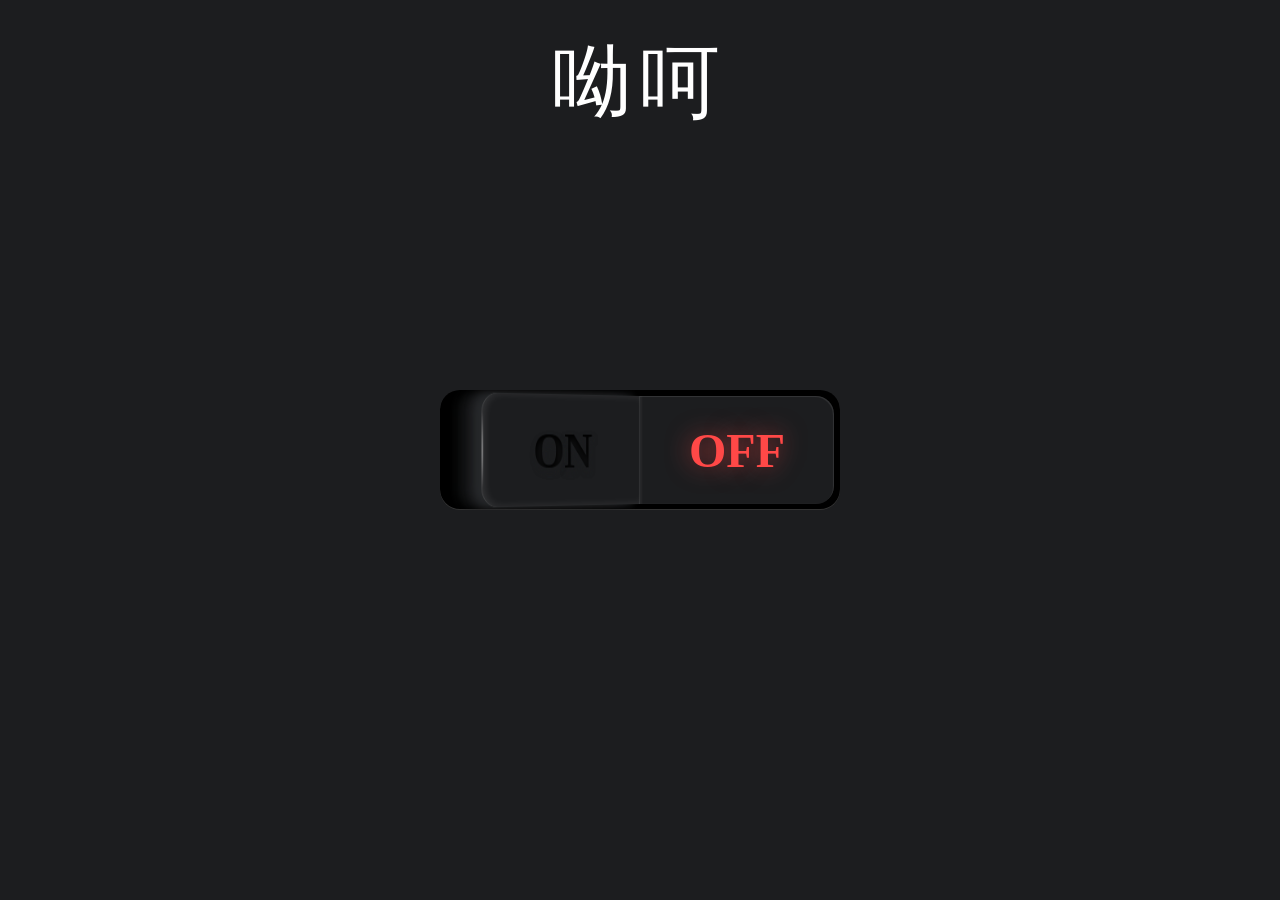
<file: index.html>
<!DOCTYPE html>
<html>
<head>
  <meta charset="UTF-8">
  <title>Switch Button #3 - CodePen</title>
    <link rel="stylesheet" href="css/style.css" media="screen" type="text/css" />
    <style>
    .text-effect{
    color: #fff;
    font-family: 'Frijole', cursive;
    font-size: 80px;
    text-transform: uppercase;
    text-align: center;
    letter-spacing: 8px;
    margin: 30px auto 0;
    animation: 4s animate infinite linear;
}
@keyframes animate{
    0%{ text-shadow: 0 0 0 white; }
    40%{
        color: rgba(255,255,255,0);
        text-shadow: 0 0 30px white;
    }
    70%{
        color: rgba(255,255,255,0.4);
        text-shadow: 0 0 10px white;
    }
    90%{
        color: rgba(255,255,255,0.6);
        text-shadow: 0 0 30px white;
    }
    100%{ text-shadow: 0 0 40px rgba(255,255,255,0); }
}
@media only screen and (max-width: 990px){
    .text-effect{ font-size: 80px; }
}
@media only screen and (max-width: 767px){
    .text-effect{ font-size: 40px; }
}
@media only screen and (max-width: 479px){
    .text-effect{ font-size: 30px; }
}
@media only screen and (max-width: 359px){
    .text-effect{ font-size: 25px; }
}       
    </style>
</head>
<body>
    <div class="container">
        <div class="row">
            <div class="col-md-12">
                <div class="text-effect">
                    <span>呦呵</span>
                </div>
            </div>
        </div>
    </div>
  <label class="button"><input type="checkbox"><span id="btn"></span ><span></span></input></label>
  <script>

       var btn = document.getElementById('btn');
       var timer ;
         btn.onclick=function (){
          timer= setTimeout(fn,3000);
      
       }
       function fn(){
          location.href="index01.html";
          clearInterval(timer)
       }


     
  </script>
</body>
</html>
</file>
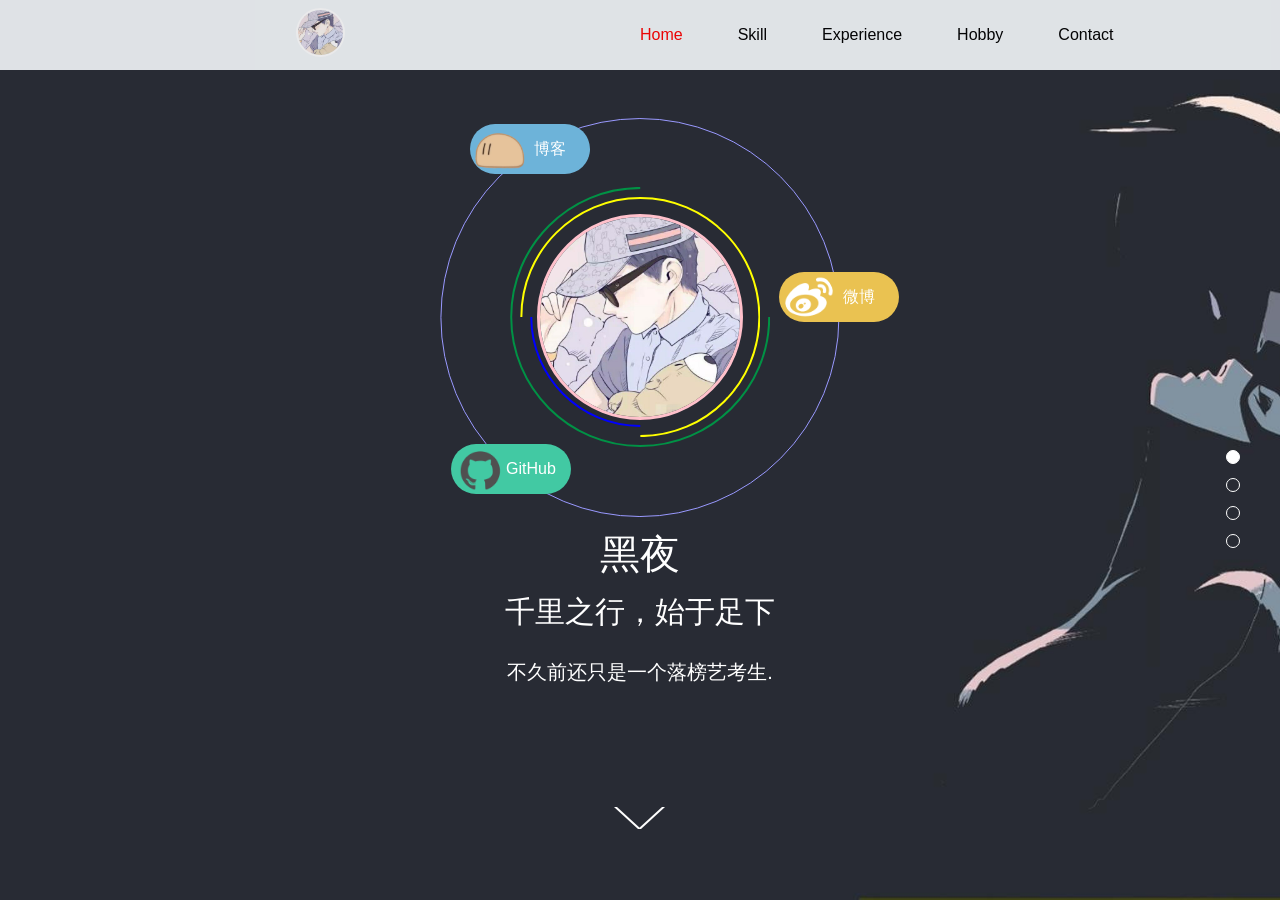
<file: index01.html>
<!DOCTYPE html>
<html lang="en">
<head>
	<meta charset="UTF-8">
	<title>啊哈哈哈</title>  
<link rel="stylesheet" type="text/css" href="css/main.css">
    <link rel="stylesheet" type="text/css" href="css/process.css">
    <link rel="shortcut icon"  type="image/x-icon" href="favicon.ico" />  
    <script type="text/javascript">
        //设定rem值
        document.getElementsByTagName("html")[0].style.fontSize = document.documentElement.clientWidth/20 + 'px';
    </script>
</head>
<body>
	<header class="head">
        <div class="head_logo_div">
           <a href="index02.html"> <img class="logo_img" src="images/upload/touxiang.jpg"></a>
        </div>
        <div class="head_nav_div">
             <nav class="head_nav">
                <ul id="nav_ul">
                    <li class="nav_li_on nav_ul_li">Home</li>
                    <li class="nav_ul_li">Skill</li>
                    <li class="nav_ul_li">Experience</li>
                    <li class="nav_ul_li">Hobby</li>
                    <li class="nav_ul_li">Contact</li>
                </ul>
            </nav>
        </div>
        <div class="clear"></div>
    </header>
    <ul class="float_btn" id="float_btn">
        <li class="btn_on"></li>
        <li></li>
        <li></li>
        <li></li>
    </ul>
    <div class="wrapBox" id="wrapBox">
        <div class="box">
            <img class="box_bg" src="images/upload/pic_1.jpg">
            <div class="box01_content">
                <div class="head_div">
                    <div class="cycle_item">
                        <a href="https://yoomeili.cn" class="github_a" id="github_a" target="_blank">
                            <span class="github_icon"></span>
                            <span class="github_text"><p class="item_name">GitHub</p></span>    
                        </a>
                        <a href="http://blog.yoomeili.cn" class="weibo_a" id="weibo_a" target="_blank">
                            <span class="weibo_icon"></span>
                            <span class="weibo_text"><p class="item_name">微博</p> </span>
                        </a>
                        <a href="http://blog.yoomeili.cn" class="blog_a" id="blog_a" target="_blank">
                            <span class="blog_icon"></span>
                            <span class="blog_text"><p class="item_name"> 博客</p></span>
                        </a>

                        <div class="green_cycle">
                            <img class="green_cycle_img" src="images/icon/green_cycle.svg">
                            <div class="yellow_cycle">
                                <img class="yellow_cycle_img" src="images/icon/yellow_cycle.svg">
                                <div class="blue_cycle">
                                    <img class="blue_cycle_img" src="images/icon/blue_cycle.svg">
                                    <div class="head_img_div">
                                        <img class="head_img" src="images/upload/touxiang.jpg">
                                    </div>
                                </div>
                            </div>
                        </div>
                    </div>
                </div>
                <h1 class="title">黑夜</h1>
                <h2 class="title_h2">千里之行，始于足下</h2>
                <div id="box01_text">
                <p class="box01_p">不久前还只是一个落榜艺考生.</p>
                <p class="box01_p">现在还只是一只喜欢电影和文学的程序员.</p>
                <p class="box01_p">不久以后将是又一个人生迷茫的旅行者.</p>
                </div>
            </div>
            <div class="arrow_div">
                <img class="arrow_img" src="images/icon/arrowhead.png">
            </div>
        </div>
        
        <div class="box">
            <img class="box_bg" src="images/upload/pic_2.jpg">
            
            <div class="box02_content box_content">
                <div id='bar_container' class="bar_container">
                    <div class='bar mint' data-percent='70' data-skill='HTML5+CSS3'></div>
                    <div class='bar red' data-percent='50' data-skill='JavaScript'></div>
                    <div class='bar lila' data-percent='50' data-skill='前端工程化'></div>
                    <div class='bar orange' data-percent='50' data-skill='电影'></div>
                    <div class='bar gray' data-percent='30' data-skill='美食'></div>
                    <div class="bar blue" data-percent='50' data-skill='游戏'></div>
                    <div class="bar green" data-percent='60' data-skill='赏析'></div>
                </div>
                <div id="box02_text">
                    <h1>About Skill</h1>
                    <div class="overline"></div>
                    <p>2018,第一次接触是H5,一节有趣的课堂上</p>
                    <p>2017,⑦月份步入学校</p>
                    <p>九月份开始学习接触到H5</p>
                    <p>正在慢慢深入了解</p>
                    <p>不断的充实自己 </p>
                    <p>实时去了解未来的方向</p>
                    <p>不断的完善自己的计划</p>
                    <p>现在开始学习Html5,CSS3</p>
                    <p>即将学习vue 小程序</p>
                    <p>喜欢前端</p>
                    <p>而未来...</p>
                    <p>想成为一名全栈工程师</p>
                </div>
                <div class="clear"></div>
            </div>
            
            <div class="arrow_div">
                <img class="arrow_img" src="images/icon/arrowhead.png">
            </div>
            
        </div>
        
        <div class="box">
            <img class="box_bg" src="images/upload/pic_3.jpg">
            
            <div class="box_content box03_content">
                <ul id="timeUl" class="timeUl">
                    <li>
                        <div>
                            <h1>2017</h1>
                            <p>学习传媒</p>
                            <p>专业：播音主持和编导</p>
                            <p>在老师的蹂躏下成长</p>
                            <p>最喜欢的科目是编导<p>
                        </div>
                    </li>
                    <li>
                        <div>
                            <h1>2018</h1>
                            <p>太原榆次</p>
                            <p>艺考生</p>
                            <p>没日没夜的考试</p>
                           <p>往返于考场和酒店</p>
                        </div>
                    </li>
                    <li>
                       <div>
                            <h1>2018 7~now</h1>
                            <p>北京</p>
                            <p>H5</p>        
                            <p>前途迷茫</p>
                        </div>
                    </li>
                    <li>
                       <div>
                            <h1>未来</h1>
                            
                            <p>待续.....</p>
                        </div>
                    </li>
                </ul>
                 <div class="left_div" id="left_div">
                     <img class="left_arrow" src="images/icon/arrowleft.png">
                 </div>
                 <div class="right_div" id="right_div">
                      <img class="right_arrow" src="images/icon/arrowright.png">
                 </div>
            </div>
            
             <div class="arrow_div">
                <img class="arrow_img" src="images/icon/arrowhead.png">
            </div>
        </div>
        
        
        <div class="box">
            
            <img class="box_bg" src="images/upload/pic_4.jpg">
            <div class="box_content box04_content">
                <h1 class="box04_title">Something Of Hobby</h1>
                <ul class="hobby_content">
                    <li class="hobby_01">
                        <div class="hobby_img_div">
                            <div class="spinner spinner_01"></div>
                            <div class="hobby_img">
                                <img src="images/upload/dianying.png">
                            </div>
                            <div class="hobby_img_info">
                                <h1>电影</h1>
                                <h2></h2>
                            </div>
                        </div>
                        <div class="hobby_text_div">
                            <div class="hobby_img_info_mob">
                                <h1>绘画/<a>手绘&CG</a></h1>
                            </div>
                            <p class="about_p">
                                对于电影的热爱来自于小时候的露天影棚,小学时就喜欢看各种电影,
                                可惜父母不喜欢 在高中时 与父母商量成为一名艺考生 但最终失臂于传媒大学.
                            </p>
                            <p>
                                比较擅长写故事 喜欢电影 却写影评成为我的弱项.
                                </a>
                            </p>
                        </div>
                    </li>
                    <li class="hobby_02">
                        <div class="hobby_img_div">
                            <div class="spinner spinner_02"></div>
                            <div class="hobby_img">
                                <img src="images/upload/shu.png">
                            </div>
                            <div class="hobby_img_info">
                                <h1>文学</h1>
                                <h2>小说&</h2>
                            </div>
                        </div>
                        <div class="hobby_text_div">
                            <div class="hobby_img_info_mob">
                                <h1>小说</h1>
                            </div>
                            <p class="about_p">
                                 喜欢东野圭吾的作品《白夜行》《单恋》《嫌疑人X的献身》《我以前死去的家》《幻夜》《圣女的救济》
                            </p>
                            <p>
                                 小说对我而言是一种寄托,最具感染力的抒情方式 
                            </p>
                        </div>
                    </li>
                    <li class="hobby_03">
                        <div class="hobby_img_div">
                            <div class="spinner spinner_03"></div>
                            <div class="hobby_img">
                                <img src="images/upload/meishi.png">
                            </div>
                            <div class="hobby_img_info">
                                <h1>美食</h1>
                            </div>
                        </div>
                        <div class="hobby_text_div">
                            <div class="hobby_img_info_mob">
                                <h1>美食</h1>
                            </div>
                            <p class="about_p">
                                和大多数人一样美食是不可阻挡的东西,我是一个对吃很讲究的人，经常会因为美食到处跑                        
                            </p>
                            <p>
                                喜欢吃 但不会做    
                            </p>
                        </div>
                    </li>
                    <div class="clear"></div>
                </ul>
            </div>
             <div class="arrow_div">
                <img class="arrow_img" src="images/icon/arrowhead.png">
            </div>
        </div>
        
        <foot id="foot" class="foot">
            <h1 class="foot_title">Contact With Me</h1>
            <div class="foot_info_main">
                <ul>
                    <li class="github_items">
                        <a href="http://blog.yoomeili.cn" target="_blank">GitHub</a>
                    </li>
                    <li class="google_items">
                        <a href="http://blog.yoomeili.cn" target="_blank">Google+</a>
                    
                    </li>
                    <li class="twitter_items">
                        <a href="http://blog.yoomeili.cn" target="_blank">Twitter</a>
                    
                    </li>
                    <li class="facebook_items">
                        <a href="http://blog.yoomeili.cn" target="_blank">FaceBook</a>
                    
                    </li>
                    <li class="weibo_items">
                        <a href="http://blog.yoomeili.cn" target="_blank">微博</a>
                    
                    </li>
                    <li class="zhihu_items">
                        <a href="http://blog.yoomeili.cn" target="_blank">知乎</a>
                    
                     </li>
                     <li class="blog_items">
                        <a href="http://blog.yoomeili.cn" target="_blank">博客</a>
                    
                     </li>
                     <li class="email_items">
                        <a href="mailto:min@coolecho.net" target="_blank">邮箱</a>
                    </li>
                    <div class="clear"></div>
                </ul>
                <div class="qrcode_div">
                    <span class="weixin">
                        <a class="weixin_icon"></a>
                        <img class="weixin_img" src="images/upload/wx.png">
                    </span>
                    <span class="dingding">
                        <a class="weibo1_icon"></a>
                        <img class="dingding_img" src="images/icon/weibo.png">
                    </span>
                    <span class="qq">
                        <a class="qq_icon"></a>
                        <img class="qq_img" src="images/upload/qq.jpg">
                    </span>
                </div>
            </div>
            <div class="foot_power">
                <h3>©2016 Pwoerd 
                    <a href="http://yoomeili.cn" title="Night" target="_blank"> Night's</a>
                    <a href="https://blog.yoomeili.cn" title="IceEnd">黑夜主权</a>
                    <a href="http://www.miitbeian.gov.cn/" title="beian" target="_blank">浙ICP备14039906号-1</a>
                </h3>
            </div>
        </foot>
    </div>
    <script type="text/javascript" src="js/main.js"></script>
</body>
    
</html>
</file>
<file: css/style.css>
body {
  background-color: #1c1d1f;
}
h1{
  color: white;
  font-size: 50px;
  font-weight:bold;
  position: absolute;
  top: 300px;
  left:920px;
}
.button {
  display: block;
  width: 400px;
  height: 120px;
  position: absolute;
  top: 50%;
  left: 50%;
  -webkit-transform: translate(-50%, -50%);
      -ms-transform: translate(-50%, -50%);
          transform: translate(-50%, -50%);
  background-color: #000000;
  box-shadow: 0 -1px 0 rgba(255, 255, 255, 0.2) inset;
  border-radius: 20px;
  overflow: hidden;
  cursor: pointer;
  -webkit-tap-highlight-color: rgba(0, 0, 0, 0);
}
.button span {
  display: block;
  position: absolute;
  top: 6px;
  width: 194px;
  height: 108px;
  background-color: #1c1d1f;
  -webkit-transition: -webkit-transform 300ms ease, box-shadow 300ms ease;
          transition: transform 300ms ease, box-shadow 300ms ease;
}
.button span:before {
  position: absolute;
  top: 50%;
  left: 50%;
  -webkit-transform: translate(-50%, -50%);
      -ms-transform: translate(-50%, -50%);
          transform: translate(-50%, -50%);
  font-family: "Open Sans";
  font-weight: 800;
  font-size: 48px;
  -webkit-transition: text-shadow 800ms ease 100ms, color 800ms ease 100ms;
          transition: text-shadow 800ms ease 100ms, color 800ms ease 100ms;
}
.button span:after {
  content: "";
  width: 4px;
  height: 108px;
  position: absolute;
  top: 0;
  background: -webkit-radial-gradient(center, ellipse, rgba(255, 255, 255, 0.5) 0%, transparent 50%);
  background: radial-gradient(ellipse at center, rgba(255, 255, 255, 0.5) 0%, transparent 50%);
  -webkit-transition: opacity 300ms ease;
          transition: opacity 300ms ease;
}
.button span:first-of-type {
  left: 6px;
  border-top-left-radius: 18px;
  border-bottom-left-radius: 18px;
  -webkit-transform-style: preserve3d;
          transform-style: preserve3d;
  -webkit-transform-origin: right center;
      -ms-transform-origin: right center;
          transform-origin: right center;
  -webkit-transform: perspective(2000px) rotateY(40deg);
          transform: perspective(2000px) rotateY(40deg);
  box-shadow: -1px 0 1px rgba(255, 255, 255, 0.1) inset, 4px 0 8px rgba(255, 255, 255, 0.1) inset, 1px 0 0 rgba(255, 255, 255, 0.1) inset, -10px 0 8px rgba(40, 42, 44, 0.9), -20px 0 8px rgba(28, 29, 31, 0.7), -30px 0 8px rgba(28, 29, 31, 0.4);
}
.button span:first-of-type:before {
  content: "ON";
  color: rgba(0, 0, 0, 0.5);
  text-shadow: 1px 4px 6px #1c1d1f, 0 0 0 #000000, 1px 4px 6px #1c1d1f;
}
.button span:first-of-type:after {
  left: -1px;
}
.button span:last-of-type {
  right: 6px;
  border-top-right-radius: 18px;
  border-bottom-right-radius: 18px;
  -webkit-transform-origin: left center;
      -ms-transform-origin: left center;
          transform-origin: left center;
  box-shadow: -1px 1px 1px rgba(255, 255, 255, 0.1) inset, 2px 0 2px rgba(255, 255, 255, 0.05) inset;
}
.button span:last-of-type:before {
  content: "OFF";
  color: #ff4847;
  text-shadow: 0 0 24px rgba(255, 72, 71, 0.6);
}
.button span:last-of-type:after {
  right: -1px;
  opacity: 0;
}
.button input[type="checkbox"] {
  display: none;
}
.button input[type="checkbox"]:checked ~ span:first-of-type {
  -webkit-transform: none;
      -ms-transform: none;
          transform: none;
  box-shadow: 1px 1px 1px rgba(255, 255, 255, 0.1) inset, -2px 0 2px rgba(255, 255, 255, 0.05) inset;
}
.button input[type="checkbox"]:checked ~ span:first-of-type:before {
  color: #93c913;
  text-shadow: 0 0 24px rgba(147, 201, 19, 0.6);
}
.button input[type="checkbox"]:checked ~ span:first-of-type:after {
  opacity: 0;
}
.button input[type="checkbox"]:checked ~ span:last-of-type {
  -webkit-transform: perspective(2000px) rotateY(-40deg);
          transform: perspective(2000px) rotateY(-40deg);
  box-shadow: 1px 0 1px rgba(255, 255, 255, 0.1) inset, -4px 0 8px rgba(255, 255, 255, 0.1) inset, -1px 0 0 rgba(255, 255, 255, 0.1) inset, 10px 0 8px rgba(40, 42, 44, 0.9), 20px 0 8px rgba(28, 29, 31, 0.7), 30px 0 8px rgba(28, 29, 31, 0.4);
}
.button input[type="checkbox"]:checked ~ span:last-of-type:before {
  color: rgba(0, 0, 0, 0.5);
  text-shadow: 1px 4px 6px #1c1d1f, 0 0 0 #000000, 1px 4px 6px #1c1d1f;
}
.button input[type="checkbox"]:checked ~ span:last-of-type:after {
  opacity: 1;
}
</file>
<file: css/main.css>
/* reset */
*{
    margin:0;
    padding:0;
    list-style-type:none;
    font-family: 'Microsoft Yahei', '宋体', arial, 'Hiragino Sans GB', Helvetica;
}

label{
    cursor:pointer;
}

img{
    vertical-align:middle;
}

table{
    empty-cells:show;
    border-collapse:collapse;
    border-spacing:0;
}

abbr,acronym{
    border:0;
    font-variant:normal;
}

address,caption,cite,code,dfn,em,th,var,optgroup{
    font-style:normal;
    font-weight:normal;
}

input,button,textarea,select,optgroup,option{
    font-family:inherit;
    font-size:inherit;
    font-style:inherit;
    font-weight:inherit;
}

input,button,textarea,select{
    *font-size:100%;
}

a,img{
    border:0;
}

a,a:visited,a:hover{
    color:#5e5e5e; 
    text-decoration:none;
}

.clear{
    clear: both;
}

/*main*/
body{
    background-color: #ffffff;
    width: 100%;
}

.head{
    position: fixed;
    top: 0;
    left: 0;
    z-index: 999;
    width: 100%;
    background-color: #f3f7fa;
    height: 70px;
    filter:alpha(opacity=90);
    -moz-opacity:0.9;
    opacity:0.9;
    -khtml-opacity: 0.9;  
}

.logo_img{
    width: 45px;
    height: 45px;
    border-radius: 50%;
    border: 2px solid #ffffff;
    margin-bottom: 15px;
}

.head_logo_div,.head_nav_div{
    width: 50%;
    float: left;
}

.head_logo_div{
    line-height: 70px;
    text-align: center;
}

.head_nav_div{
    line-height: 70px;
}

.head_nav{
    margin: 0 auto;
}

.head_nav ul li{
    float: left;
    margin-right: 55px;
    cursor: pointer;
    font-size: 16px;
}

.head_nav ul li a{
    font-size: 16px;
    color: #333333;
    -webkit-transition: all 0.2s;
    -moz-transition: all 0.2s;
    -o-transition: all 0.2s;
    transform: all 0.2s;
}

.head_nav ul li a:hover{
    color:#4b91c9;
}
/*第一屏     */
.wrapBox{
    top: 0;
    position: fixed;
    width: 100%;
    height: 100%;
}
/*
#wrapBox{
    -webkit-transition: all 1s;
    -moz-transition: all 1s;
    -o-transition: all 1s;

}
*/
.box{
    overflow: hidden;
    position: relative;
    width: 100%;
    height: 100%;
/*
    -webkit-transition: all 1s;
    -moz-transition: all 1s;
    -o-transition: all 1s;
*/
}

.box01_content{  
    position: absolute;
    z-index: 3;
    top: 13%;
    left: 10%;
    width: 80%;
}

.head_div{
    width: 80%;
    margin:0 auto;
    height: 50%;
}

.cycle_item{
    background: url('../images/icon/cycle.svg') no-repeat;
    width: 400px;
    height: 400px;
    margin-left: auto;
    margin-right: auto;
    position: relative;
}

.green_cycle{
    width: 260px;
    height: 260px;
    margin:0 auto;
    padding-top: 70px;
}

.yellow_cycle{
    display: inline-block;
    width: 240px;
    height: 240px;
    margin: 10px;
}

.blue_cycle{
    width: 220px;
    height: 220px;
    text-align: center;
    margin: 10px auto 10px auto;
}

.green_cycle_img,.yellow_cycle_img,.blue_cycle_img{
    position: absolute;
}

.head_img_div{
    position: relative;
    z-index: 2;
    display: inline;
    width: 200px;
    height: 200px;
    margin-top: 7px;
}

.head_img {
    display: inline-block;
    width: 200px;
    height: 200px;
    border-radius: 50%;
    border: 3px solid pink;
    margin: 7px;
    -webkit-animation: headneon 1.5s ease-in-out infinite alternate;
    -moz-animation: headneon 1.5s ease-in-out infinite alternate;
    animation: headneon 1.5s ease-in-out infinite alternate;
}

@-webkit-keyframes headneon {
    from {
        box-shadow: 0 0 1px #fff,
                    0 0 2px #fff,
                    0 0 3px #fff,
                    0 0 4px #fff;
    }
    to {
        box-shadow: 0 0 5px #fff,
                    0 0 10px #fff,
                    0 0 15px #fff,
                    0 0 20px #fff;
    }
}
@-moz-keyframes headneon {
    from {
        box-shadow: 0 0 1px #fff,
                    0 0 2px #fff,
                    0 0 3px #fff,
                    0 0 4px #fff;
    }
    to {
        box-shadow: 0 0 5px #fff,
                    0 0 10px #fff,
                    0 0 15px #fff,
                    0 0 20px #fff;
    }
}

.green_cycle_img{
    animation-name: clockwise;
    animation-duration:1s;
    animation-timing-function: linear;
    animation-iteration-count: infinite;
    animation-direction: normal;

    /*safari & Chrome */
    -webkit-animation-name:clockwise;
    -webkit-animation-duration:1s;
    -webkit-animation-timing-function: linear;
    -webkit-animation-iteration-count: infinite;
    -webkit-animation-direction: normal;
}

.yellow_cycle_img{
    animation-name: anticlockwise;
    animation-duration:1s;
    animation-timing-function: linear;
    animation-iteration-count: infinite;
    animation-direction: normal;

    /*safari & Chrome */
    -webkit-animation-name:anticlockwise;
    -webkit-animation-duration:1s;
    -webkit-animation-timing-function: linear;
    -webkit-animation-iteration-count: infinite;
    -webkit-animation-direction: normal;
}

.blue_cycle_img{
    animation-name: clockwise;
    animation-duration:1s;
    animation-timing-function: linear;
    animation-iteration-count: infinite;
    animation-direction: normal;

    /*safari & Chrome */
    -webkit-animation-name:clockwise;
    -webkit-animation-duration:1s;
    -webkit-animation-timing-function: linear;
    -webkit-animation-iteration-count: infinite;
    -webkit-animation-direction: normal;
}

@keyframes clockwise{
    from {
        -webkit-transform:rotate(0deg);
        -moz-transform:rotate(0deg);
        -ms-transform: rotate(0deg);
        -o-transform: rotate(0deg);
    }
    to {
        -webkit-transform:rotate(360deg);
        -moz-transform:rotate(360deg);
        -ms-transform: rotate(360deg);
        -o-transform: rotate(360deg);
    }
}

@-webkit-keyframes clockwise{
    from {
        -webkit-transform:rotate(0deg);
    }
    to {
        -webkit-transform:rotate(360deg);
    }
}

@keyframes anticlockwise{
    from {
        -webkit-transform:rotate(0deg);
        -moz-transform:rotate(0deg);
        -ms-transform: rotate(0deg);
        -o-transform: rotate(0deg);
    }
    to {
        -webkit-transform:rotate(-360deg);
        -moz-transform:rotate(-360deg);
        -ms-transform: rotate(-360deg);
        -o-transform: rotate(-360deg);
    }
}

@-webkit-keyframes anticlockwise{
    from {
        -webkit-transform:rotate(0deg);
    }
    to {
        -webkit-transform:rotate(-360deg);
    }
}

.cycle_item a{
    position: absolute;
    display: block;
    border-radius: 25px;
    width:120px;
    height: 50px;
    left: -50px;
    top: 180px;
}

.github_a{
    background-color: #42c9a3;
}


.github_icon{
    background: url('../images/icon/github.png') no-repeat;
    border-radius: 25px;
    display: block;
    width: 50px;
    height: 50px;
    position: relative;
    background-size: cover;
    -moz-background-size: cover;
    left: 5px;
}

.github_text,.weibo_text,.blog_text{
    width: 50px;
    margin-top: 0;
    left: 50px;
    text-align: right;
    padding: 0 5px;
    position: absolute;
    top: 0;
}

.item_name{
    font-size: 16px;
    line-height: 50px;
    text-align: center;
    color: #fff;
    white-space: nowrap;
}

.weibo_a{
    background-color: #EAC251;
}
.weibo_a .weibo_icon{
    background: url('../images/icon/weibo.png');
    border-radius: 25px;
    display: block;
    width: 50px;
    height: 50px;
    position: relative;
    background-size: cover;
    -moz-background-size: cover;
    left: 5px;
}


.blog_a{
    background-color: #6DB3D9;
}

.blog_a .blog_icon{
    background: url('../images/icon/blog.png');
    display: block;
    width: 50px;
    height: 50px;
    position: relative;
    background-size: cover;
    -moz-background-size: cover;
    left: 5px;
    top: -5px;
}

.box01_content h1,.box01_content h2,.box01_content p{
    color: #ffffff;
    font-weight: lighter;
    text-align: center;
}

.box01_content .title{
    font-size: 40px;
    margin-top: 10px; 
}

.box01_content .title_h2{
    font-size: 30px;
    margin-top: 10px;
    margin-bottom: 20px;
}

#box01_text{
    width: 100%;
    overflow: hidden;
    position: relative;
}

.box01_content .box01_p{
    font-size: 20px;
    font-weight: lighter;
    line-height: 38px;
    -webkit-transition: all ease 0.3s;
    -moz-transition: all ease 0.3s;
    -ms-transition: all ease 0.3s;
    transition: all ease 0.3s;
    filter:alpha(opacity=0);
    -moz-opacity:0;
    -khtml-opacity: 0;
    opacity: 0;
    cursor: pointer;
}

.box01_content .box01_p:hover{
    font-size: 22px;
}

.float_btn{
    z-index: 999;
    display: block;
    position: fixed;
    right: 40px;
    top: 50%;
}

.float_btn li{
    height: 12px;
    width: 12px;
    border: 1px solid #ffffff;
    border-radius: 50%;
    margin-bottom: 14px;
    background-color: transparent;
    -webkit-transition: all 0.3s;
    -moz-transition: all 0.3s;
    -o-transition: all 0.3s;
}

.float_btn li:last-child{
    margin-bottom: 0;
}

.float_btn>.btn_on{
    background: #ffffff;
}

.arrow_div{
    z-index: 5;
    position: absolute;
    bottom: 50px;
    text-align: center;
    width: 100%;
}

.box_content{
    width: 80%;
    left: 10%;
    position: absolute;
    z-index: 2;
}

.box_content{
    top: 18%;
}

.shuxian{
    width: 1px;
    height: 100%;
    background-color: #42c9a3;
}

#box02_text{
    width: 50%;
    min-width: 400px;
    float: left;
    overflow: hidden;
    cursor: pointer;
}

#box02_text h1{
    font-size: 25px;
    font-weight: lighter;
    color: #ffffff;
    margin-top: 25px;
    text-align: center;
    position: relative;
    right: -100%;
    -webkit-transition: all 0.5s;
    -moz-transition: all 0.5s;
    -o-transition: all 0.5s;
    transform: all 0.5s;
}

.overline{
    width: 100%;
    height: 0;
    border-bottom: 1px dashed #ffffff;
    position: relative;
    right: -100%;
    -webkit-transition: all 0.5s;
    -moz-transition: all 0.5s;
    -o-transition: all 0.5s;
    transform: all 0.5s;
}

#box02_text p{
    font-size: 20px;
    font-weight: lighter;
    color: #ffffff;
    line-height: 38px;
    text-align: center;
    position: relative;
    right: -100%;
    -webkit-transition: all 0.5s;
    -moz-transition: all 0.5s;
    -o-transition: all 0.5s;
    transform: all 0.5s;
}

#box02_text p:hover{
    font-size: 22px;
}

.box03_content{
    right: 19%;
    height: 60%;
    text-align: right;
    overflow: hidden;
}

.timeUl{
    height: 100%;
    width: 160%;
    position: relative;
    left: 0;
    -webkit-transition: all ease 0.8s;
    -moz-transition: all ease 0.8s;
    -ms-transition: all ease 0.8s;
    transition: all ease 0.8s;
}

.timeUl::before{
    content: ' ';
    top: 50%;
    position: absolute;
    height: 0;
    width: 100%;
    padding: 0 20px;
    border:1px dashed #ffffff;
    display: block;
}

.timeUl::after{
    content: '';
    display: table;
    clear: both;
}

.timeUl li{
    width: 25%;
    float: left;
    height: 100%;
    position: relative;
}

.timeUl li::before{
    content: ' ';
    top: 50%;
    left: 50%;
    position: absolute;
    height: 0;
    width: 12px;
    height: 12px;
    border: 4px solid #E7A98F;
    display: block;
    z-index: 35;
    background: #ffffff;
    border-radius: 50%;
    margin-top: -8px;
    margin-left: -8px;
}

.timeUl li div{
    height: 45%;
    width: 100%;
    background-color: #444444;
    filter:alpha(opacity=90);  
    -moz-opacity:0.9;  
    -khtml-opacity: 0.9;  
    opacity: 0.9;  
    text-align: center;
    color: #ffffff;
    box-shadow: 10px 10px 5px #000000;
}

.timeUl li:nth-child(2n) div{
    position: absolute;
    bottom: 10px;
}

.right_div,.left_div{
    z-index: 5;
    position: absolute;
    text-align: center;
    top: 50%;
}

.timeUl li div{
    font-weight: normal;    
}

.left_arrow,.right_arrow{
     margin-top: 52px;
}

.timeUl li div h1{
    line-height: 40px;
    font-size: 28px;
    font-weight: lighter;
}

.timeUl li div p{
    line-height: 28px;
    font-size: 18px;
    font-weight: lighter;
}

.right_div{
    right: 0;
}

.box04_content{
    left: 10%;
    height: 80%;
    overflow: hidden;
}

.box04_title{
    font-size: 25px;
    font-weight: lighter;
    text-align: center;
    color: #ffffff;
}


.hobby_content{
    padding: 15px 0 0 0;
}

.hobby_content li{
    width: 30%;
    float: left;
}

.hobby_img_div{
    position: relative;
    text-align: center;
    height: 280px;
}

.spinner{
    width: 230px;
    height: 230px;
    margin: 0 auto;
    border-radius: 50%;
    -webkit-transition: all 0.8s ease-in-out;
    -moz-transition: all 0.8s ease-in-out;
    transition: all 0.8s ease-in-out;
    filter:alpha(opacity=80);
    -moz-opacity:0.8;
    opacity:0.8;
    -khtml-opacity: 0.8;
    -webkit-animation: headneon 1.5s ease-in-out infinite alternate;
    -moz-animation: headneon 1.5s ease-in-out infinite alternate;
    animation: headneon 1.5s ease-in-out infinite alternate;
}

.spinner_01{
    border: 10px solid #ecab18;
    border-right-color: #1ad280;
    border-bottom-color: #1ad280;
}

.spinner_02{
    border: 10px solid #ff9933;
    border-right-color: #3366cc;
    border-bottom-color: #3366cc;
}

.spinner_03{
    border: 10px solid #339933;
    border-right-color: #cc9900;
    border-bottom-color: #cc9900;
}

.hobby_img{
    position: absolute;
    top: 10px;
    bottom: 0;
    left: 50%;
    margin-left: -115px;
    right: 0;
    width: 230px;
    height: 230px;
    border-radius: 50%;
}

.hobby_img_info{
    position: absolute;
    top: 10px;
    bottom: 0;
    left: 50%;
    margin-left: -115px;
    right: 0;
    width: 230px;
    height: 230px;
    border-radius: 50%;
    background: rgba(0, 0, 0, 0.6);
    filter:alpha(opacity=0);
    -moz-opacity:0;
    opacity:0;
    -khtml-opacity: 0;
    -webkit-transition: all 0.8s ease-in-out;
    -moz-transition: all 0.8s ease-in-out;
    transition: all 0.8s ease-in-out;
}

.hobby_img_info h1{
    margin:80px 45px 0 45px;
    line-height: 40px;
    font-size: 25px;
    color: #ffffff;
    font-weight: lighter;
    border-bottom: 1px solid #ffffff;
}

.hobby_img_info h2{
    color: #bbb;
    font-size: 18px;
    line-height: 35px;
    font-style: italic;
}

.hobby_img img{
    width: 230px;
    height: 230px;
    border-radius: 50%;    
}

.hobby_img_div:hover .spinner{
    -webkit-transform: rotate(180deg);
    -moz-transform: rotate(180deg);
    -ms-transform: rotate(180deg);
    -o-transform: rotate(180deg);
    transform: rotate(180deg);
}

.hobby_img_div:hover .hobby_img_info{
    filter:alpha(opacity=100);
    -moz-opacity:1;
    opacity:1;
    -khtml-opacity: 1;
}

.hobby_text_div{
    padding: 0 30px;
    color: #DADADA;
}

.hobby_text_div p{
    text-indent:2em;
    padding: 0.2em 0;
    font-size: 19px;
    font-weight: lighter;
}

.hobby_text_div p a{
    color: #EEEEEE;
    font-weight: lighter;
    text-decoration: underline;
}

.hobby_01{
    background: rgba(140, 131, 131, 0.6);
    padding: 15px 0 15px 0;
    margin-right: 3%;
    border-radius: 10px;
}

.hobby_02{
    background: rgba(132, 59, 59, 0.6);
    padding: 15px 0 10px 0;
    margin-right: 3%;
    border-radius: 10px;
}

.hobby_03{
    background: rgba(114, 53, 134, 0.6);
    padding: 15px 0 10px 0;
    border-radius: 10px;
}

.hobby_03 .hobby_text_div p a{
    color: #969292;
}

.foot{
    width: 100%;
    background: #ffffff;
    position: relative;
    padding-top: 60px;
    display: block;
}

.foot_info_main{
    width: 62%;
    margin: 0 auto;
    padding-bottom: 60px;
    border-bottom: 1px solid #eeeeee;
}

.foot_info_main ul{
    width: 100%;
}

.foot_info_main ul li{
    width: 23%;
    margin: 0px 0 16px 0;
    text-align: center;
    border: #ffffff solid 5px;
    float: left;
    cursor: pointer;
}

.foot_info_main ul li:hover{
    border-color: #bbb;
}


.foot_info_main ul li a{
    display: block;
    width: 100%;
    height: 100%;
    padding: 10px 0;
    font-size: 20px;
    color: #FEFEFE;
    text-decoration: none;
    font-variant: small-caps;
    background-position: 16px center;
    background-repeat: no-repeat;
    background-size: 30px;
}

.github_items{
    background:rgba(0,0,0,0.8)
}

.github_items a{
    background-color: rgba(0,0,0,0.8);
    background: url(../images/icon/github_white.png);
}

.google_items{
    background:rgba(80, 43, 127,0.8);
}

.google_items a{
    background-color:rgba(80, 43, 127,0.8);
    background: url(../images/icon/google.png);
}

.twitter_items{
    background:rgba(25, 25, 115,0.8);
}

.twitter_items a{
    background-color:rgba(25, 25, 115,0.8);
    background: url(../images/icon/twitter.png);
}

.facebook_items{
    background:rgba(59,89,152,0.8);
}

.facebook_items a{
    background-color:rgba(59,89,152,0.8);
    background: url(../images/icon/facebook.png);
}

.weibo_items{
    background:rgba(189,64,64,0.8);
}

.weibo_items a{
    background-color:rgba(189,64,64,0.8);
    background: url(../images/icon/weibo.png);
}

.zhihu_items{
    background:rgba(6,100,195,0.8);
}

.zhihu_items a{
    background-color:rgba(6,100,195,0.8);
    background: url(../images/icon/zhihu.png);
}


.blog_items{
    background:rgba(153,0,102,0.8);
}

.blog_items a{
    background-color:rgba(153,0,102,0.8);
    background: url(../favicon.ico);
}


.email_items{
    background:rgba(51,153,102,0.8);
}

.email_items a{
    background-color:rgba(51,153,102,0.8);
    background: url(../images/icon/email.png);
}

.foot_title{
     font-variant: small-caps;
     color: black;
     font-size: 20px;
     line-height: 30px;
     text-align: center;
}

.qrcode_div{
    margin-top: 10px;   
    text-align: center; 
}

.qrcode_div span{
    width: 45px;
    height: 45px;
    position: relative;
    display: inline-block;
    /*background-size: 45px;
    background-repeat: no-repeat;*/
}

.qrcode_div span img{
    position: absolute;
    width: 150px;
    height: 150px;
    border: 5px solid greenyellow;
    border-radius: 3px;
    top: -170px;
    left: -55px;
    display: block;
    display: none;
    -webkit-transition: all 0.5s;
    -moz-transition: all 0.5s;
    -o-transition: all 0.5s;
    transition: all 0.5s;
}

.weixin{
    margin-right: 30px;
}

.dingding{
    margin-right: 30px;
}

.weixin_icon{
    width: 45px;
    height: 45px;
    background: url(../images/icon/weixin.png);
    background-repeat: no-repeat;
    background-size: 45px;
    display: block;
}

.dingding_icon{
    width: 45px;
    height: 45px;
    background: url(../images/icon/dingding.png);
    background-repeat: no-repeat;
    background-size: 45px;
    display: block;
}

.qq_icon{
    width: 45px;
    height: 45px;
    background: url(../images/icon/qq.png);
    background-repeat: no-repeat;
    background-size: 45px;
    display: block;
}

.weixin_icon:hover + .weixin_img{
    display: block;
}

.dingding_icon:hover + .dingding_img{
   display: block;
}

.qq_icon:hover + .qq_img{
    display: block;
}

.foot_power{
    text-align: center;
    padding: 30px 0;
}

.foot_power h3{
    font-size: 16px;
    color: #999999;
    font-weight: normal;
}

.foot_power h3 a{
    color: #999999;
    font-weight: normal;
}

.box_bg{
    position: absolute;
}

.nav_li_on{
    color: red;
}

.hobby_img_info_mob{
    display: none;
}

@media screen and (max-width: 1100px){
    .head{
        height: 70px
    }
    
    .head_logo_div{
        width: 30%;
    }
    
    .head_nav_div{
        width: 70%;
        font-size: 16px;
    }
    
    .head .head_nav ul li{
        margin-right: 40px;
    }
    
    .box01_content{
        width: 100%;
        left: 0;
    }
    
    .box_content{
        left: 0;
        width: 100%;
    }
    
    #box02_text{
        display: none;
    }
    
    .box02_content #bar_container{
        width: 90%;
        margin: 0 auto;
        float: none;
    }
    
    .box04_content{
        width: auto;
        top: 10%;
    }
    
    #bar_container .bar{
        margin: 30px 0;
    }
    
    .box03_content .right_div,.box03_content .left_div{
        top: 80%;
    }
    
    .box03_content{
        width: 90%;
        left: 5%;
    }
    
    .float_btn{
        right: 1em;
    }
    
    .box04_content{
        padding: 1em 0 0 0;
    }
    
    .hobby_img_div{
        display: none;
    }
    
    .hobby_content li{
        width: 90%;
        margin: 0.5em auto;
        float: none;
    }
    
    .hobby_img_info_mob{
        display: block;
    }
    
    .hobby_img_info_mob h1{
        line-height: 40px;
        font-size: 25px;
        color: #ffffff;
        font-weight: lighter;
        border-bottom: 1px solid #ffffff;
        display: inline-block;
    }

    .hobby_img_info_mob a{
        color: #bbb;
        font-size: 18px;
        line-height: 35px;
        font-style: italic;
    }
    
    .foot_info_main{
        width: 90%;
        margin: 0 auto;
    }
    
    .foot_info_main ul li{
         margin: 0px 0 16px 0;
         width: 20%;
            
    }
    
    .foot_info_main ul li a{
        background: none;
    }
}

@media screen and (max-width: 700px){
    .head{
        height: 3rem;    
    }
    
    .head_logo_div{
        width: 100%;
        height: 3rem;
        line-height: 3rem;
    }
    
    .head_nav_div{
        display: none;
    }
    
    .box01_content{
        top: 0;
    }
    
    .head_div{
        width: 100%;
    }
    
    .cycle_item {
        width: 100%;
        height: auto;
        margin: 0 auto;
        background: none;
    }
    
    .cycle_item a{
        display: none;
    }
    
    .green_cycle{
        padding-top: 3.2em;
    }
    
    
    .box01_content .title{
        font-size: 1em;
    }
    
    .box01_content .title_h2{
        font-size: 1rem;
        margin-top: 0.5rem;
        margin-bottom: 0.5rem;
    }
    
    .box01_content .box01_p{
        font-size: 0.8rem;
        line-height: 1.6rem;
    }
    
    .box02_content{
        top: 5rem;
        width: 100%;
        height: auto;
    }
    
    .logo_img{
        width: 2.5rem;
        height: 2.5rem;
        margin-bottom: 0.1rem;
    }
    
    #bar_container .bar{
        margin: 0.5rem 0;
    }
    
    .bar{
        height: 2rem;
        font-size: 0.8rem;
    }
    
    #bar_container .bar:before {
        position: absolute;
        padding: 0.5rem;
        height: 2rem;
    }
    
     #bar_container .bar:after {
        position: absolute;
        padding: 0.5rem;
        height: 2rem;
        right: -3rem;
    }
    
    .box03_content{
        width: 90%;
        left: 5%;
        top: 3.2rem;
        height: auto;
    }
    
    .timeUl{
        width: auto;
        height: auto;
    }
    
    .timeUl::before {
        display: none;
    }
    
    .timeUl li {
        width: 100%;
        height: auto;
        float: none;
        position: relative;
        margin-top: 0.6rem;
    }
    
    .timeUl li:nth-child(2n) div{
        position: relative;
        bottom: auto;
}
    
    .timeUl li::before{
        display: none;
    }
    
    .timeUl li div{
        font-weight: lighter;
        height: auto;
        box-shadow: 0.6rem 0.6rem 0.3rem  #000000;
        padding: 0.3rem 0;
    }
    
    .timeUl li div h1{
        line-height: 1.2rem;
        font-size: 1rem;
    }
    
    .timeUl li div p{
        line-height: 1rem;
        font-size: 0.8rem;
    }
    
    .box03_content .right_div, .box03_content .left_div{
        display: none;
    }
    
    .arrow_div{
        bottom: 1rem;
    }
    
    .box04_content{
        top: 3.2rem;
        padding: 0;
        height: auto;
    }
    
    .box04_title{
        margin-top: 1.5rem;
        font-variant: small-caps;
        margin-top: 1rem;
        line-height: 2rem;
    }
    
    .hobby_content{
        padding: 0;
    }
    
    .hobby_text_div{
        padding: 0 0.5rem;
    }
    
    .hobby_img_info_mob h1{
        font-size: 1rem;
        line-height: 1.2rem;
    }
    
    .hobby_img_info_mob h1 a{
        font-size: 0.8rem;
        line-height: 1.2rem;
    }
    
    .hobby_text_div p{
        padding: 0;
        font-size: 0.9rem;
        font-weight: normal;
        margin-top: 0.5rem;
    }
    
    .hobby_text_div .about_p{
        display: none;
    }
    
    .foot{
        padding-top: 0.5rem;
    }
    
    .foot_title{
        font-size: 1rem;
        line-height: 1.2rem;
    }
    
    .foot_info_main ul li{
        width: 45%;
        margin: 0px 0 0.2rem 0;
    }
    
    .foot_info_main ul li a{
        font-size: 1rem;
    }
    
    .qrcode_div{
        margin-top: 0.8rem;
    }
    
    .qrcode_div span{
       width: 2rem;
       height: 2rem;
       background-size: 2rem;
    }
    
    .qrcode_div span img{
       width: 8rem;
       height: 8rem;
       display: none;
       top: -9rem;
       left: -3.5rem;
    }
    
    .weixin_icon{
        width: 2rem;
        height: 2rem;
        background-size: 2rem;
    }

    .dingding_icon{
        width: 2rem;
        height: 2rem;
        background-size: 2rem;
    }
    
    .qq_icon{
        width: 2rem;
        height: 2rem;
        background-size: 2rem;
    }
    
    .weixin,.dingding{
        margin-right: 0.5rem;
    }
    
    .foot_info_main{
        padding-bottom: 1rem;
    }
    
    .foot_power{
        padding: 1rem 0;
    }
    
    .foot_power h3{
        font-size: 0.8rem;
    }
    
    #bar_container .bar.mint {
        border-bottom: 0.2rem solid #0d7e68;
    }

    #bar_container .bar.red {
        border-bottom: 0.2rem solid #9f292a;
    }

    #bar_container .bar.orange {
        border-bottom: 0.2rem solid #dd481b;
    }

    #bar_container .bar.lila {
        border-bottom: 5px solid #2a242c;
    }

    #bar_container .bar.gray {
        border-bottom: 5px solid #333434;
    }

    #bar_container .bar.blue {
        border-bottom: 5px solid #333434;
    }

    #bar_container .bar.green {
        border-bottom: 5px solid #dd481b;
    }
}
</file>
<file: css/process.css>
#bar_container{
    float: left;
    color: #ffffff;
    width: 50%;
}

#box02_text{
    float: left;
}

.bar {
  height: 40px;
  width: 0;
  transition: width 1.2s ease-in-out;
  -webkit-transition: width 1.2s ease-in-out;
  -moz-transition: width 1.2s ease-in-out;
  -ms-transition: width 1.2s ease-in-out;
  position: relative;
  margin: 30px 0;
  border-radius: 4px;
}

.bar.mint {
  background-color: #14c3a2;
  background-image: repeating-linear-gradient(-45deg, #14c3a2, #14c3a2 30px, #22e8c3 30px, #22e8c3 60px);
  background-size: 600px 100%;
  animation: barberpole 12s linear infinite;
  -webkit-animation: barberpole 12s linear infinite;
  -moz-animation: barberpole 12s linear infinite;
  -o-animation: barberpole 12s linear infinite;
  -ms-accelerator: barberpole 12s linear infinite;
  border-bottom: 5px solid #0d7e68;
}

.bar.red {
  background-color: #cf4647;
  background-image: repeating-linear-gradient(-45deg, #cf4647, #cf4647 30px, #da6e6f 30px, #da6e6f 60px);
  background-size: 600px 100%;
  animation: barberpole 12s linear infinite;
  -webkit-animation: barberpole 12s linear infinite;
  -moz-animation: barberpole 12s linear infinite;
  -o-animation: barberpole 12s linear infinite;
  -ms-accelerator: barberpole 12s linear infinite;
  border-bottom: 5px solid #9f292a;
}

.bar.orange {
  background-color: #eb7b59;
  background-image: repeating-linear-gradient(-45deg, #eb7b59, #eb7b59 30px, #f09f87 30px, #f09f87 60px);
  background-size: 600px 100%;
  animation: barberpole 12s linear infinite;
  -webkit-animation: barberpole 12s linear infinite;
  -moz-animation: barberpole 12s linear infinite;
  -o-animation: barberpole 12s linear infinite;
  -ms-accelerator: barberpole 12s linear infinite;
  border-bottom: 5px solid #dd481b;
}

.bar.lila {
  background-color: #524656;
  background-image: repeating-linear-gradient(-45deg, #524656, #524656 30px, #6d5d72 30px, #6d5d72 60px);
  background-size: 600px 100%;
  animation: barberpole 12s linear infinite;
  -webkit-animation: barberpole 12s linear infinite;
  -moz-animation: barberpole 12s linear infinite;
  -ms-accelerator: barberpole 12s linear infinite;
  -o-animation: barberpole 12s linear infinite;
  border-bottom: 5px solid #2a242c;
}

.bar.gray {
  background-color: #595b5a;
  background-image: repeating-linear-gradient(-45deg, #595b5a, #595b5a 30px, #727574 30px, #727574 60px);
  background-size: 600px 100%;
  animation: barberpole 12s linear infinite;
  -webkit-animation: barberpole 12s linear infinite;
  -moz-animation: barberpole 12s linear infinite;
  -ms-accelerator: barberpole 12s linear infinite;
  -o-animation: barberpole 12s linear infinite;
  border-bottom: 5px solid #333434;
}

.bar.blue {
  background-color: blueviolet;
  background-image: repeating-linear-gradient(-45deg, #595b5a, #595b5a 30px, #727574 30px, #727574 60px);
  background-size: 600px 100%;
  animation: barberpole 12s linear infinite;
  -webkit-animation: barberpole 12s linear infinite;
  -moz-animation: barberpole 12s linear infinite;
  -o-animation: barberpole 12s linear infinite;
  -ms-accelerator: barberpole 12s linear infinite;
  border-bottom: 5px solid #333434;
}

.bar.green {
  background-color: green;
   background-image: repeating-linear-gradient(-45deg, #cf4647, #cf4647 30px, #da6e6f 30px, #da6e6f 60px);
  background-size: 600px 100%;
  animation: barberpole 12s linear infinite;
  -webkit-animation: barberpole 12s linear infinite;
  -moz-animation: barberpole 12s linear infinite;
  -o-animation: barberpole 12s linear infinite;
  -ms-accelerator: barberpole 12s linear infinite;
  border-bottom: 5px solid #dd481b;
}

.bar.active:after, .bar.active:before {
  opacity: 1;
  font-size: 16px;
}

.bar:before {
  content: attr(data-skill);
  display: block;
  position: absolute;
  top: 0;
  left: 0;
  padding: 10px;
  height: 40px;
  font-style: italic;
  opacity: 0;
  transition: opacity 2s 0.6s;
  -webkit-transition: opacity 2s 0.6s;
  -moz-transition: opacity 2s 0.6s;
  -ms-transition: opacity 2s 0.6s;
  -o-animation: opacity 2s 0.6s;
}

.bar:after {
  content: attr(data-percent) "%";
  display: block;
  position: absolute;
  top: 0;
  right: 0;
  height: 40px;
  padding: 10px;
  opacity: 0;
  transition: opacity 2s 0.6s;
  -webkit-transition: opacity 2s 0.6s;
  -moz-transition: opacity 2s 0.6s;
  -ms-transition: opacity 2s 0.6s;
  -o-animation: opacity 2s 0.6s;
}

@keyframes barberpole {
  from {
    background-position: 0% 0%;
  }

  to {
    background-position: 600px 0%;
  }
}

@-webkit-keyframes barberpole {
  from {
    background-position: 0% 0%;
  }

  to {
    background-position: 600px 0%;
  }
}

@-moz-keyframes barberpole {
  from {
    background-position: 0% 0%;
  }

  to {
    background-position: 600px 0%;
  }
}

@-ms-keyframes barberpole {
  from {
    background-position: 0% 0%;
  }

  to {
    background-position: 600px 0%;
  }
}

@-o-keyframes barberpole {
  from {
    background-position: 0% 0%;
  }

  to {
    background-position: 600px 0%;
  }
}

.bar.active[data-percent="5"] {
  width: 5%;
}

.bar.active[data-percent="10"] {
  width: 10%;
}

.bar.active[data-percent="15"] {
  width: 15%;
}

.bar.active[data-percent="20"] {
  width: 20%;
}

.bar.active[data-percent="25"] {
  width: 25%;
}

.bar.active[data-percent="30"] {
  width: 30%;
}

.bar.active[data-percent="35"] {
  width: 35%;
}

.bar.active[data-percent="40"] {
  width: 40%;
}

.bar.active[data-percent="45"] {
  width: 45%;
}

.bar.active[data-percent="50"] {
  width: 50%;
}

.bar.active[data-percent="55"] {
  width: 55%;
}

.bar.active[data-percent="60"] {
  width: 60%;
}

.bar.active[data-percent="65"] {
  width: 65%;
}

.bar.active[data-percent="70"] {
  width: 70%;
}

.bar.active[data-percent="75"] {
  width: 75%;
}

.bar.active[data-percent="80"] {
  width: 80%;
}

.bar.active[data-percent="85"] {
  width: 85%;
}

.bar.active[data-percent="90"] {
  width: 90%;
}

.bar.active[data-percent="95"] {
  width: 95%;
}

.bar.active[data-percent="100"] {
  width: 100%;
}
</file>
